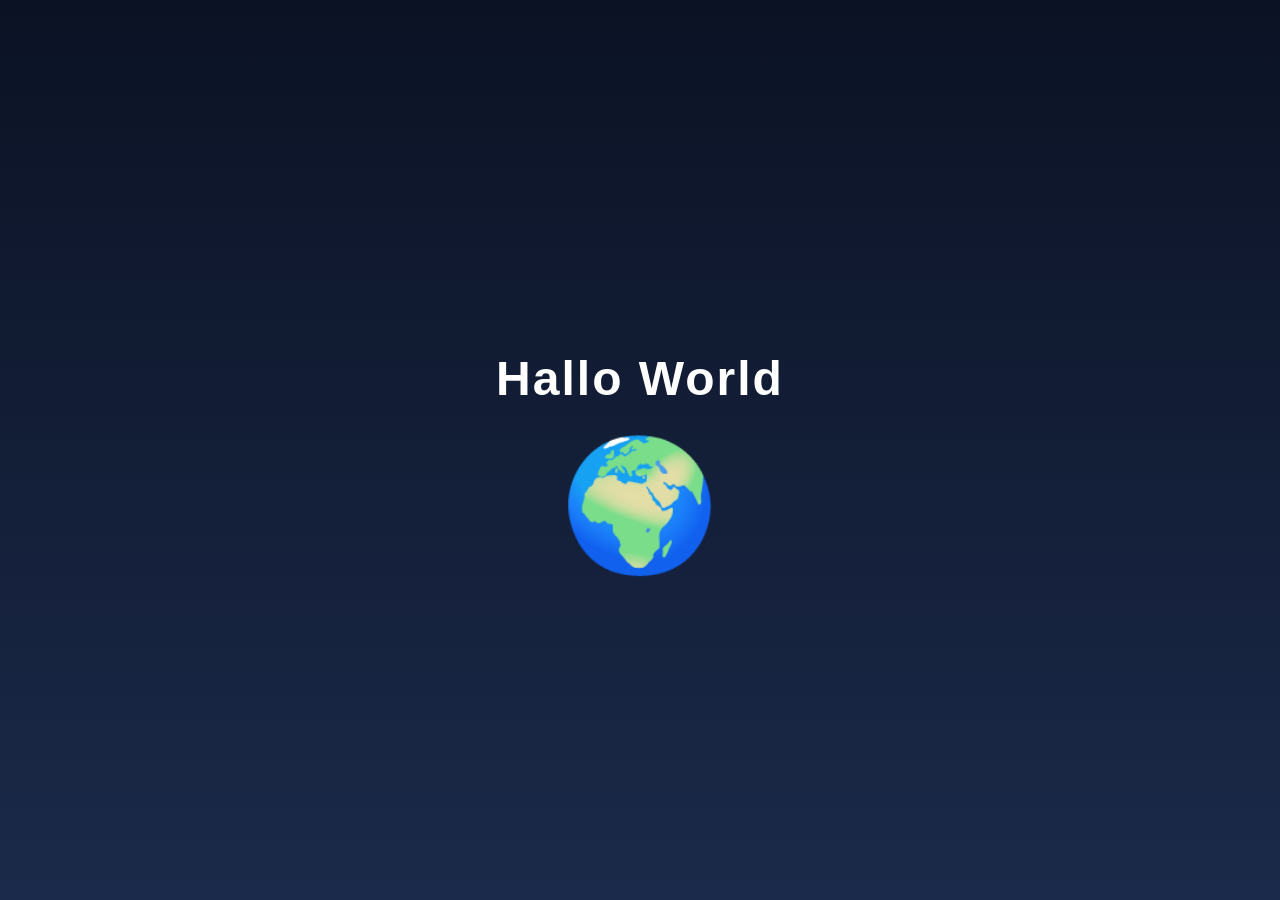
<file: index.html>
<!DOCTYPE html>
<html lang="de">
<head>
  <meta charset="UTF-8">
  <meta name="viewport" content="width=device-width, initial-scale=1.0">
  <title>Hallo World</title>
  <style>
    body {
      margin: 0;
      height: 100vh;
      display: flex;
      flex-direction: column;
      align-items: center;
      justify-content: center;
      background: linear-gradient(to bottom, #0b1224, #1b2a4a);
      font-family: Arial, Helvetica, sans-serif;
      color: white;
      text-align: center;
    }

    h1 {
      font-size: 3rem;
      margin-bottom: 1.5rem;
      letter-spacing: 2px;
    }

    .globe {
      font-size: 8rem;
      animation: spin 6s linear infinite;
    }

    @keyframes spin {
      from { transform: rotateY(0deg); }
      to { transform: rotateY(360deg); }
    }
  </style>
</head>
<body>
  <h1>Hallo World</h1>
  <div class="globe">🌍</div>
</body>
</html>
</file>
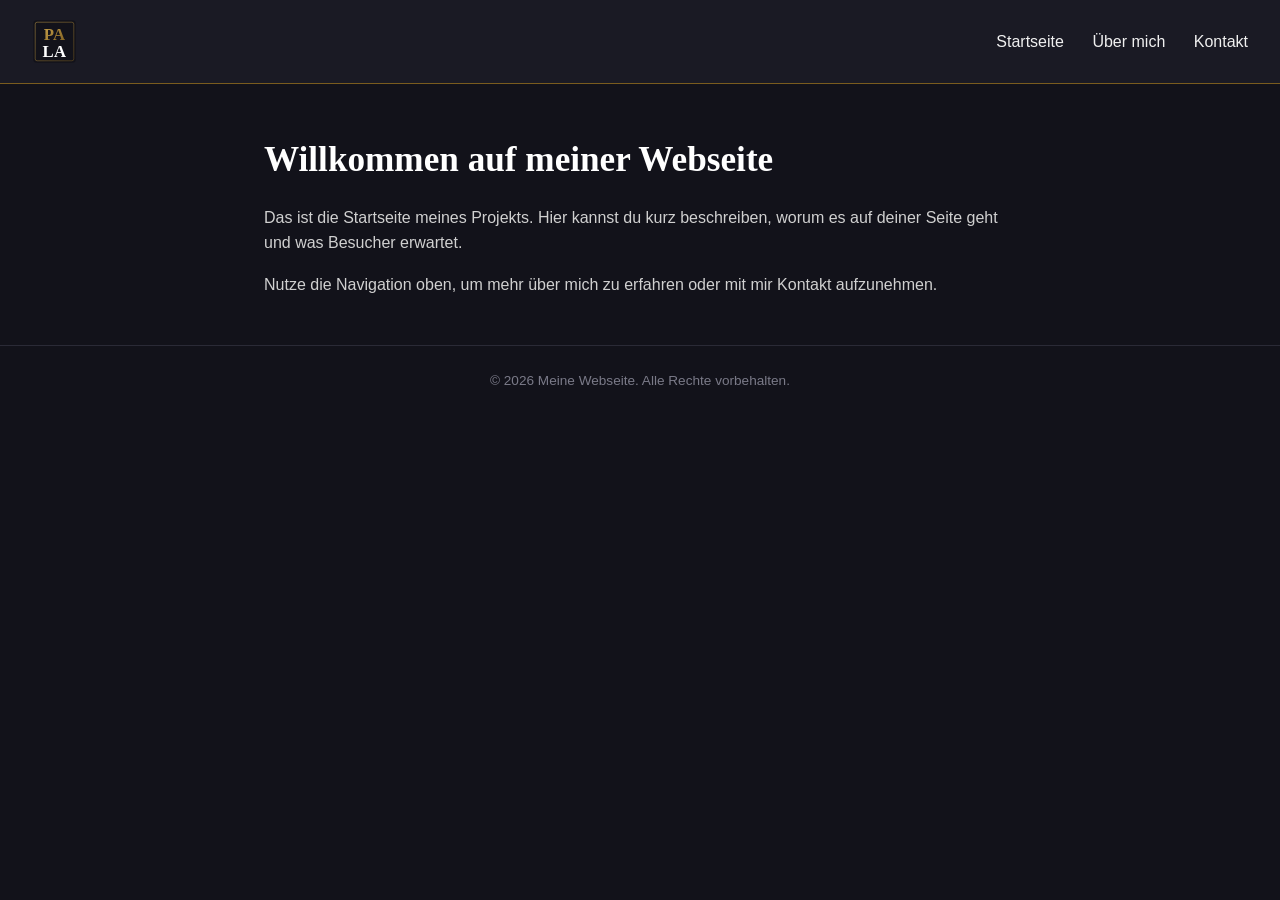
<file: testfolder/index.html>
<!DOCTYPE html>
<html lang="de">
<head>
  <meta charset="UTF-8">
  <meta name="viewport" content="width=device-width, initial-scale=1.0">
  <title>PA LA</title>
  <link rel="stylesheet" href="style.css">
</head>
<body>

  <header>
    <div class="logo">
      <a href="index.html">
      <img src="logo-pala-v2.svg" alt="PA LA Logo">
      </a>
    </div>
    <nav>
      <a href="index.html">Startseite</a>
      <a href="about.html">Über mich</a>
      <a href="contact.html">Kontakt</a>
    </nav>
  </header>

  <main>
    <h1>Willkommen auf meiner Webseite</h1>
    <p>
      Das ist die Startseite meines Projekts. Hier kannst du kurz beschreiben,
      worum es auf deiner Seite geht und was Besucher erwartet.
    </p>
    <p>
      Nutze die Navigation oben, um mehr über mich zu erfahren oder mit mir
      Kontakt aufzunehmen.
    </p>
  </main>

  <footer>
    &copy; 2026 Meine Webseite. Alle Rechte vorbehalten.
  </footer>

</body>
</html>
</file>
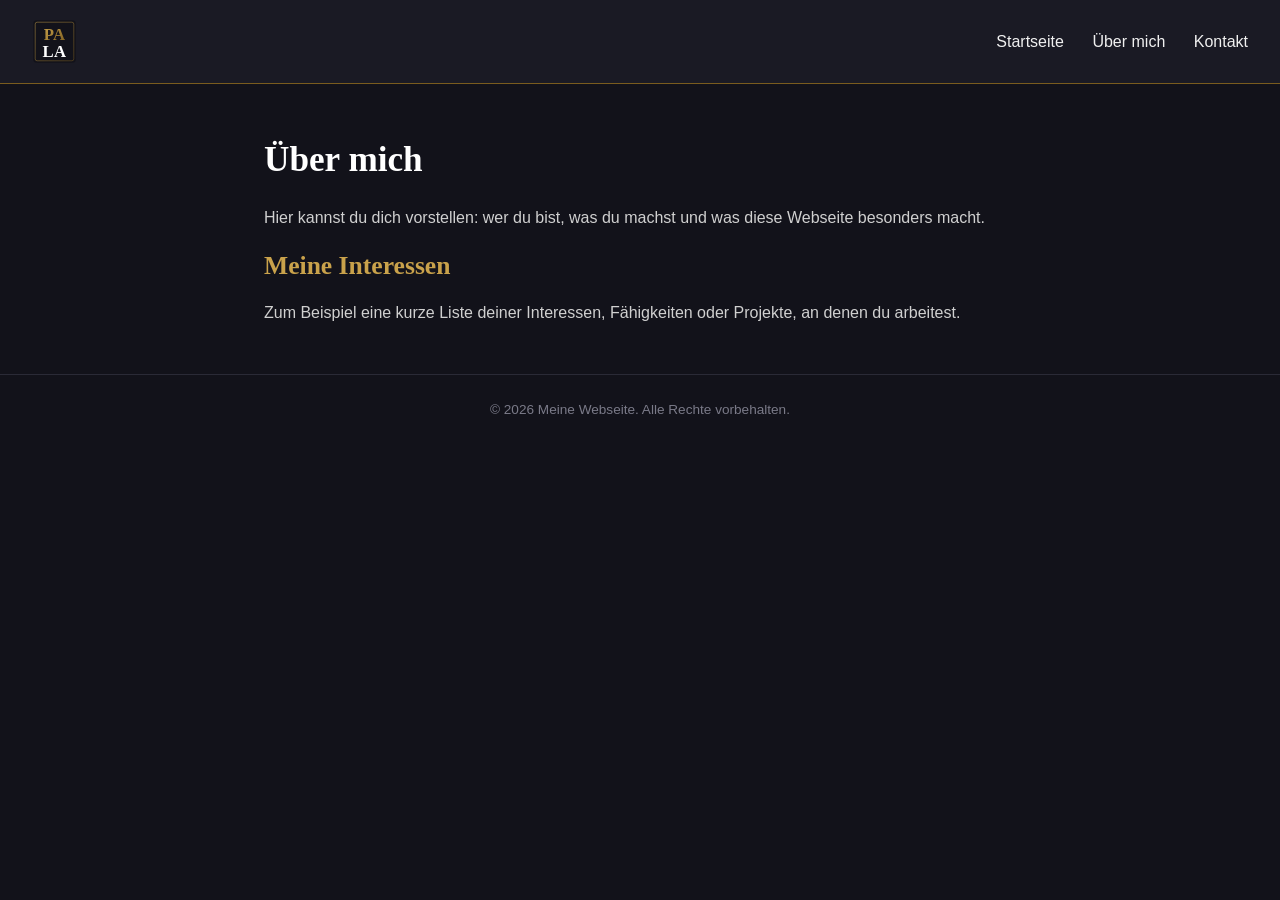
<file: testfolder/about.html>
<!DOCTYPE html>
<html lang="de">
<head>
  <meta charset="UTF-8">
  <meta name="viewport" content="width=device-width, initial-scale=1.0">
  <title>Über mich - Meine Webseite</title>
  <link rel="stylesheet" href="style.css">
</head>
<body>

  <header>
    <div class="logo"><img src="logo-pala-v2.svg" alt="PA LA Logo"></div>
    <nav>
      <a href="index.html">Startseite</a>
      <a href="about.html">Über mich</a>
      <a href="contact.html">Kontakt</a>
    </nav>
  </header>

  <main>
    <h1>Über mich</h1>
    <p>
      Hier kannst du dich vorstellen: wer du bist, was du machst und
      was diese Webseite besonders macht.
    </p>
    <h2>Meine Interessen</h2>
    <p>
      Zum Beispiel eine kurze Liste deiner Interessen, Fähigkeiten oder
      Projekte, an denen du arbeitest.
    </p>
  </main>

  <footer>
    &copy; 2026 Meine Webseite. Alle Rechte vorbehalten.
  </footer>

</body>
</html>
</file>
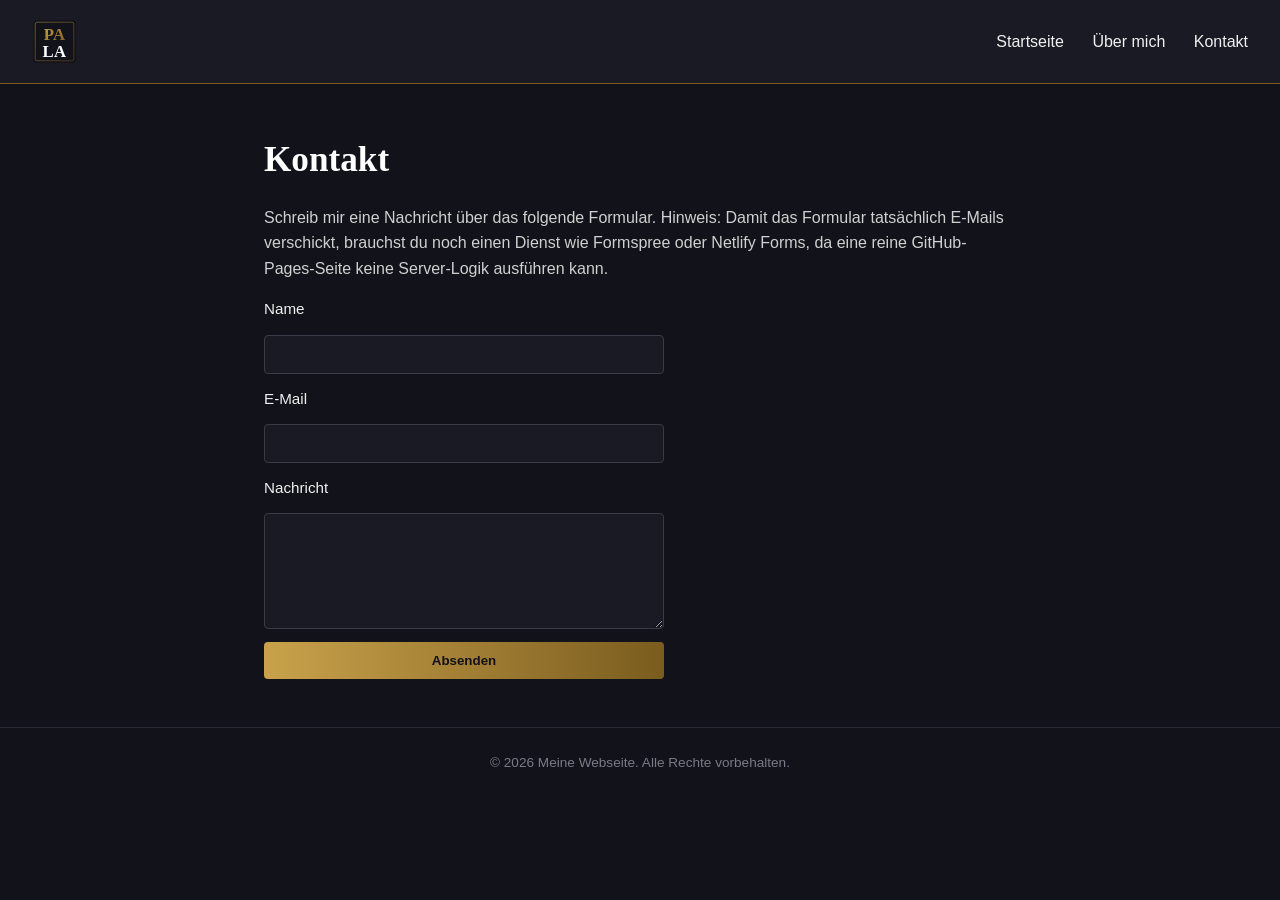
<file: testfolder/contact.html>
<!DOCTYPE html>
<html lang="de">
<head>
  <meta charset="UTF-8">
  <meta name="viewport" content="width=device-width, initial-scale=1.0">
  <title>Kontakt - Meine Webseite</title>
  <link rel="stylesheet" href="style.css">
</head>
<body>

  <header>
    <div class="logo"><img src="logo-pala-v2.svg" alt="PA LA Logo"></div>
    <nav>
      <a href="index.html">Startseite</a>
      <a href="about.html">Über mich</a>
      <a href="contact.html">Kontakt</a>
    </nav>
  </header>

  <main>
    <h1>Kontakt</h1>
    <p>
      Schreib mir eine Nachricht über das folgende Formular.
      Hinweis: Damit das Formular tatsächlich E-Mails verschickt, brauchst
      du noch einen Dienst wie Formspree oder Netlify Forms, da eine
      reine GitHub-Pages-Seite keine Server-Logik ausführen kann.
    </p>

    <form action="https://formspree.io/f/mvkokrzn" method="POST">
      <label for="name">Name</label>
      <input type="text" id="name" name="name" required>

      <label for="email">E-Mail</label>
      <input type="email" id="email" name="email" required>

      <label for="message">Nachricht</label>
      <textarea id="message" name="message" rows="5" required></textarea>

      <button type="submit">Absenden</button>
    </form>
  </main>

  <footer>
    &copy; 2026 Meine Webseite. Alle Rechte vorbehalten.
  </footer>

</body>
</html>
</file>
<file: testfolder/style.css>
/* Grundlegendes Reset */
* {
  margin: 0;
  padding: 0;
  box-sizing: border-box;
}

body {
  font-family: Arial, Helvetica, sans-serif;
  background-color: #12121a;
  color: #f0f0f0;
  line-height: 1.6;
}

header {
  background-color: #1a1a24;
  padding: 1.2rem 2rem;
  display: flex;
  justify-content: space-between;
  align-items: center;
  border-bottom: 1px solid #7a5c1e;
}

header .logo img {
  height: 45px;
  display: block;
}

nav a {
  color: #f0f0f0;
  text-decoration: none;
  margin-left: 1.5rem;
  font-size: 1rem;
  transition: color 0.2s;
}

nav a:hover {
  color: #c9a24b;
}

main {
  max-width: 800px;
  margin: 3rem auto;
  padding: 0 1.5rem;
}

h1 {
  font-family: Georgia, 'Times New Roman', serif;
  font-size: 2.2rem;
  margin-bottom: 1rem;
  color: #ffffff;
}

h2 {
  font-family: Georgia, 'Times New Roman', serif;
  font-size: 1.6rem;
  margin-bottom: 0.8rem;
  color: #c9a24b;
}

p {
  margin-bottom: 1rem;
  color: #d0d0d0;
}

form {
  display: flex;
  flex-direction: column;
  max-width: 400px;
  gap: 0.8rem;
}

form label {
  font-size: 0.95rem;
}

form input,
form textarea {
  padding: 0.6rem;
  border-radius: 4px;
  border: 1px solid #3a3a48;
  background-color: #1a1a24;
  color: #f0f0f0;
  font-size: 1rem;
}

form input:focus,
form textarea:focus {
  outline: none;
  border-color: #c9a24b;
}

form button {
  padding: 0.7rem;
  background: linear-gradient(to right, #c9a24b, #7a5c1e);
  border: none;
  border-radius: 4px;
  color: #12121a;
  font-weight: bold;
  cursor: pointer;
  transition: opacity 0.2s;
}

form button:hover {
  opacity: 0.85;
}

footer {
  text-align: center;
  padding: 1.5rem;
  color: #7a7a88;
  font-size: 0.85rem;
  border-top: 1px solid #2a2a36;
}
</file>
